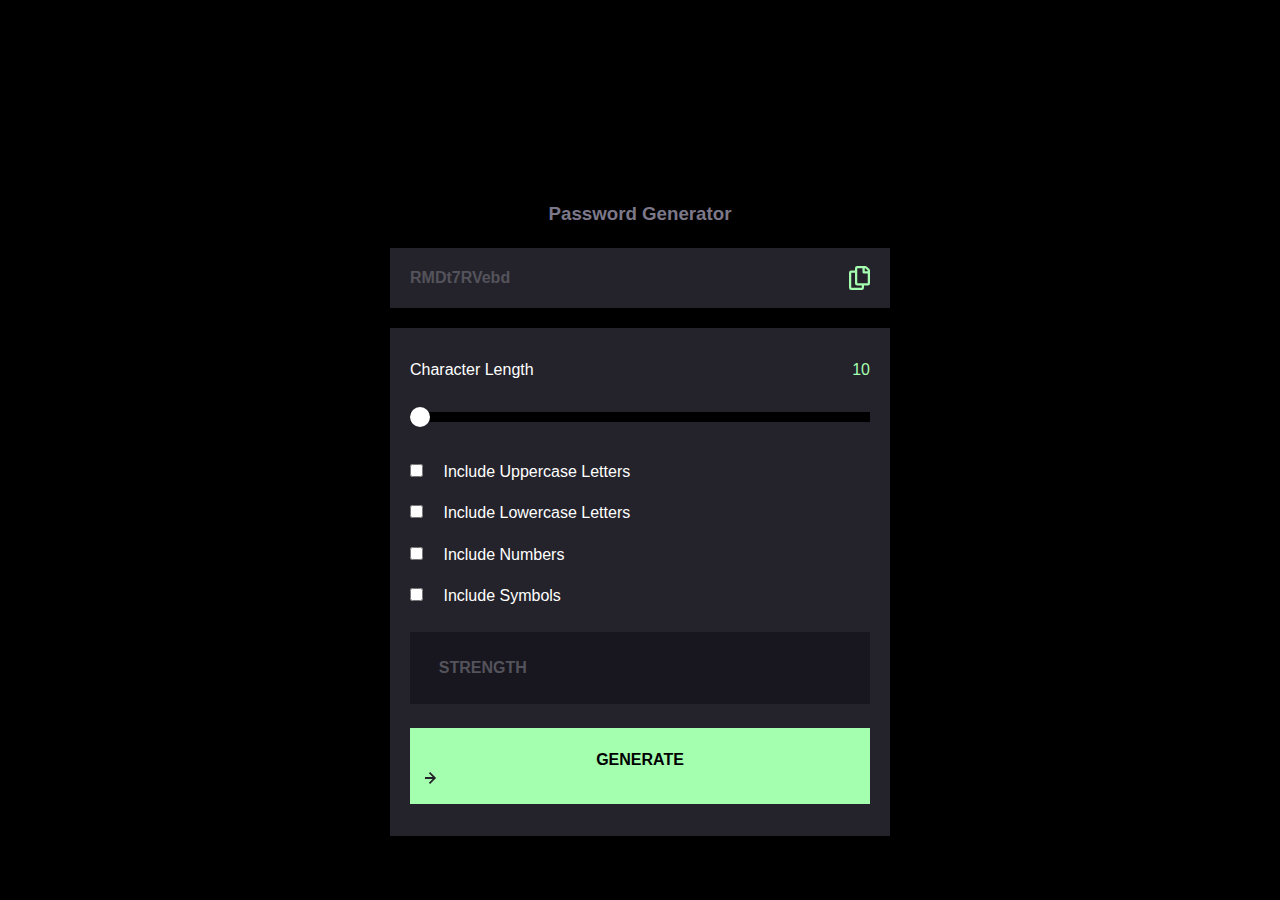
<file: index.html>
<!DOCTYPE html>
<html lang="en">
  <head>
    <meta charset="UTF-8" />
    <meta name="viewport" content="width=device-width, initial-scale=1.0" />

    <link
      rel="icon"
      type="image/png"
      sizes="32x32"
      href="./assets/images/favicon-32x32.png"
    />
    <link rel="stylesheet" type="text/css" href="./reset.css" />

    <link rel="stylesheet" type="text/css" href="./app.css" />

    <title>Frontend Mentor | Password generator app</title>
  </head>
  <body onload="GeneratePwd()">
    <form>
      <main>
        <div>
          <h1>
            <label id="pwdCopiedToClipBoard"></label>
          </h1>
        </div>
        <div class="container">
          <h3>Password Generator</h3>
          <div class="box pwdClipBoard">
            <span><label id="lblPassword"></label></span>
            <span id="imgCopyToClipBoard"
              ><img
                src="assets/images/icon-copy.svg"
                id="imgCopyToClipBoard"
                alt=""
            /></span>
          </div>
          <div class="box pwdConfig">
            <div class="pwdLength">
              <span>Character Length </span>
              <span><label id="lblLength">10</label></span>
            </div>
            <div class="slider">
              <div class="circle"></div>
              <div class="sliderbar"></div>
            </div>
            <div class="checkBoxList">
              <div class="chkBoxItem">
                <input type="checkbox" id="chkUpperCase" name="chkUpperCase" />
                <label for="chkUpperCase"> Include Uppercase Letters</label>
              </div>
              <div class="chkBoxItem">
                <input type="checkbox" id="chkLowerCase" name="chkLowerCase" />
                <label for="chkLowerCase"> Include Lowercase Letters</label>
              </div>
              <div class="chkBoxItem">
                <input type="checkbox" id="chkNumbers" name="chkNumbers" />
                <label for="chkNumbers"> Include Numbers</label>
              </div>
              <div class="chkBoxItem">
                <input type="checkbox" id="chkSymbols" name="chkSymbols" />
                <label for="chkSymbols"> Include Symbols</label>
              </div>
            </div>
            <div class="ShowPwdStrength">
              <p>Strength</p>
              <div>
                <span></span>
                <span></span>
                <span></span>
              </div>
            </div>

            <button class="btn-Generate" id="btnGenerate">
              Generate
              <span
                ><img src="assets/images/icon-arrow-right.svg" alt=""
              /></span>
            </button>
          </div>
        </div>
      </main>
    </form>
    <script type="text/javascript" src="generate.js"></script>
  </body>
</html>
</file>
<file: app.css>
body{

    background-color: #000000;
    display:flex;
    justify-content: center;
    align-items: center;
    min-height: 100vh;
    color:#ffffff;
    margin:0;
    padding:0;
    font-family: 'Kanit', sans-serif;
}

.container{

     width:500px;
     height:500px;
     
    
}

.container h3{
    text-align: center;
    margin-bottom: 20px;
    color:#7c7889;
}

.box{
    padding:30px 20px;
    background-color:#24232b; 
}

.pwdClipBoard{
    height:50px;
    display: flex;
    flex-direction:row;
    justify-content: space-between;
    align-items: center;
    font-weight: bold;
   
}

.pwdClipBoard label{
    color:#54535b
}

.pwdConfig{
  
   background-color:#24232b;
   margin-top:20px;
  
}

.pwdLength{

    display: flex;
    justify-content: space-between;
    margin-bottom: 20px;
  

   
}


#lblLength{
   
    color:#a4ffaf;
}


.slider{
    position: relative;
    margin:30px 0 20px 0;
    
}

.sliderbar{
    height: 10px;
    background-color:#000000;
   
}

.circle{
    width:20px;
    height: 20px;
    border-radius: 50%;
    background-color: #ffffff;
    position: absolute;
    top:-5px;
}

.btn-Generate{
    
    display: block;
    text-align: center;
    background-color:#a4ffaf;
    color:#000000;
    width: 100%;
    padding:20px 15px;
    text-transform: uppercase;
    font-weight: bold;
    margin-bottom: 1.2px;
    border: 0;
}

.btn-Generate1{

   width:100%;

}

input[type='text'] {
    border:1px solid #ccc;
    padding: 4px;
    border-radius: 3px;
    
}

.checkBoxList{
    display: flex;
    flex-direction: column;
    align-items: space-evenly;
}

.chkBoxItem{
   
    margin-top:1.1rem;

}

input[type='checkbox'] {
    margin-right: 1rem;
}

.ShowPwdStrength{
   
    margin:1.5rem 0;
    padding:1.5rem 1.8rem;
    background-color: #18171f;
    text-transform: uppercase;
    display: flex;
    flex-direction: row;
    justify-content: space-between;
    vertical-align: center;
}

.ShowPwdStrength p{
    color:#54535b;
    font-weight: bold;
}




.ShowPwdStrength  span{

    width: 10px;
    height: 50px;
    background-color: #ffffff;
}

.strengthAnimation{
    width:100px;
    height:50px;
    background-color: red;
    
}
.strengthAnimation span{

    background-color: #ffffff;
    padding: 10px;
    height: 50px;
    display: inline-block;
    border-radius: 6px;
}

.str{
    background-color: red;
}


@media   (max-width:600px){

    .container{

   
    width:90%;

}

}
</file>
